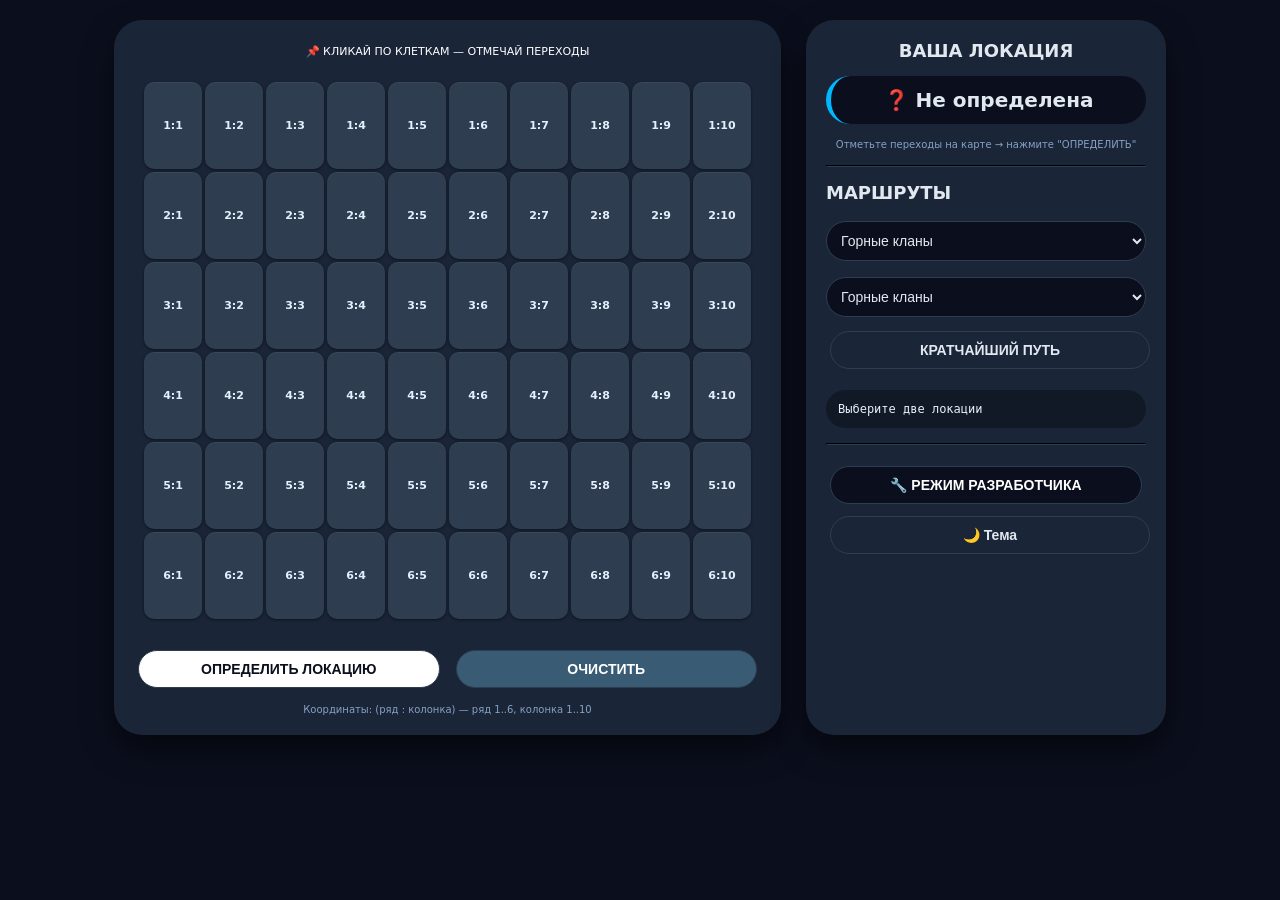
<file: index.html>
<!DOCTYPE html>
<html lang="ru">

<head>
    <meta charset="UTF-8">
    <meta name="viewport" content="width=device-width, initial-scale=1.0, maximum-scale=1.0, user-scalable=no">
    <title>Горный путеводитель | Поиск + маршруты</title>
    <link rel="icon" type="image/png" href="icon.png">
    <link rel="stylesheet" href="style.css">
</head>

<body>

    <div class="main-container">
        <!-- Секция 1: Карта для выбора переходов -->
        <div class="map-section">
            <div style="margin-bottom: 12px; text-align: center;">
                <span class="badge">📌 КЛИКАЙ ПО КЛЕТКАМ — ОТМЕЧАЙ ПЕРЕХОДЫ</span>
            </div>
            <div class="grid" id="grid10x6"></div>
            <div style="display: flex; gap: 8px; margin-top: 15px;">
                <button id="identifyBtn">ОПРЕДЕЛИТЬ ЛОКАЦИЮ</button>
                <button id="clearSelectionsBtn">ОЧИСТИТЬ</button>
            </div>
            <div class="coord-note">Координаты: (ряд : колонка) — ряд 1..6, колонка 1..10</div>
        </div>

        <!-- Секция 2: Панель результатов и маршрутов -->
        <div class="panel">
            <div style="text-align: center;">
                <h3>ВАША ЛОКАЦИЯ</h3>
                <div id="locationResult" class="location-name">❓ Не определена</div>
                <div class="coord-note">Отметьте переходы на карте → нажмите "ОПРЕДЕЛИТЬ"</div>
            </div>

            <!-- Описание выбранной локации -->
            <div id="locationDescription" class="location-description" style="display: none;">
                <h4>📖 Описание</h4>
                <div id="locationDescText"></div>
            </div>

            <hr>
            <h3>МАРШРУТЫ</h3>
            <select id="routeFromSelect"></select>
            <select id="routeToSelect"></select>
            <button id="findRouteBtn">КРАТЧАЙШИЙ ПУТЬ</button>
            <div id="routeResult" class="route-result">Выберите две локации</div>

            <hr>
            <div style="display: flex; gap: 8px;">
                <button id="showRouteBtn" style="display: none;">ПОКАЗАТЬ МАРШРУТ</button>
                <button id="devModeBtn">🔧 РЕЖИМ РАЗРАБОТЧИКА</button>
            </div>
            <button id="themeToggle">🌙 ТЕМА</button>
        </div>
    </div>

    <!-- Нижняя секция: Маршрут или Все локации -->
    <div class="bottom-section" id="bottomSection">
        <div class="section-header">
            <div class="section-title">
                <h3 id="sectionTitle">МАРШРУТ</h3>
                <span id="devModeBadge" class="dev-mode-badge" style="display: none;">DEV MODE</span>
            </div>
            <button id="closeBottomBtn" style="width: auto;"> ✕ ЗАКРЫТЬ</button>
        </div>

        <div class="legend">
            <div class="legend-item">
                <div class="legend-color legend-transition"></div>
                <span>Переход</span>
            </div>
            <div class="legend-item">
                <div class="legend-color legend-self-loop"></div>
                <span>Петля (в себя)</span>
            </div>
            <div class="legend-item">
                <div class="legend-color legend-route"></div>
                <span>Маршрут</span>
            </div>
        </div>

        <div id="routeInfoDisplay" class="route-info" style="display: none;"></div>

        <div class="locations-grid" id="locationsGrid"></div>
    </div>

    <script src="locations.js"></script>
    <script src="routes.js"></script>
    <script src="scipt.js"></script>
</body>

</html>
</file>
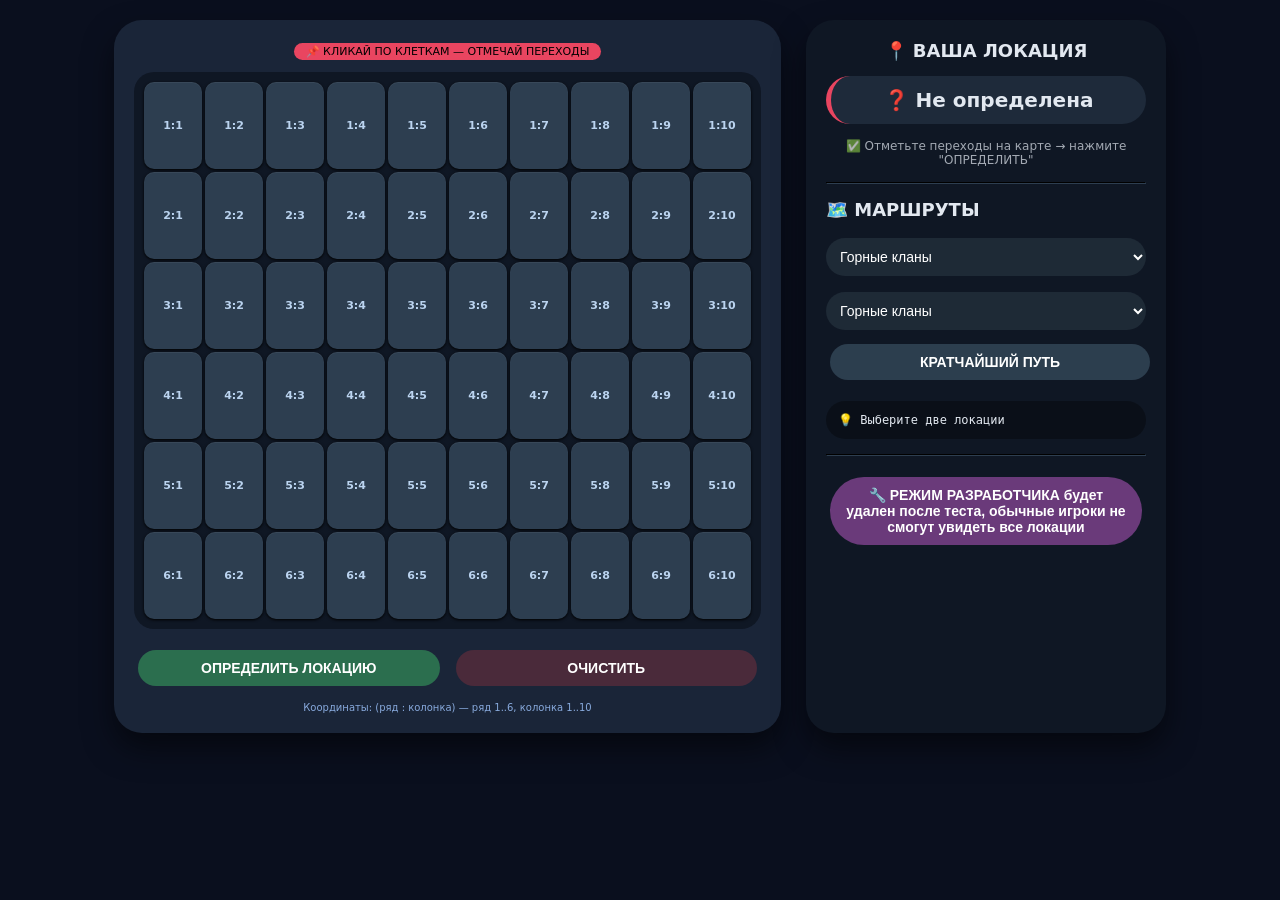
<file: 0.9.html>
<!DOCTYPE html>
<html lang="ru">
<head>
    <meta charset="UTF-8">
    <title>Карта локаций | Поиск по переходам + маршруты</title>
    <style>
        * {
            user-select: none;
            box-sizing: border-box;
        }
        body {
            background: #0a0f1e;
            font-family: 'Segoe UI', system-ui, sans-serif;
            display: flex;
            flex-direction: column;
            align-items: center;
            min-height: 100vh;
            margin: 0;
            padding: 20px;
        }
        .main-container {
            display: flex;
            gap: 25px;
            flex-wrap: wrap;
            justify-content: center;
            margin-bottom: 20px;
        }
        .map-section {
            background: #1a2538;
            border-radius: 28px;
            padding: 20px;
            box-shadow: 0 15px 30px rgba(0,0,0,0.5);
        }
        .grid {
            display: grid;
            grid-template-columns: repeat(10, 58px);
            grid-template-rows: repeat(6, 87px);
            gap: 3px;
            background: #0f1724;
            padding: 10px;
            border-radius: 20px;
        }
        .cell {
            background: #2d3e50;
            border-radius: 10px;
            display: flex;
            align-items: center;
            justify-content: center;
            font-size: 11px;
            font-weight: bold;
            color: #bbd4f0;
            cursor: pointer;
            transition: 0.08s linear;
            flex-direction: column;
            box-shadow: inset 0 1px 0 rgba(255,255,255,0.05), 0 1px 3px black;
        }
        .cell.selected {
            background: #e94560;
            color: white;
            box-shadow: 0 0 0 2px #ffb347;
            transform: scale(0.96);
        }
        .panel {
            background: #0f1724;
            border-radius: 28px;
            padding: 20px;
            width: 360px;
            color: #e2e8f0;
            box-shadow: 0 15px 30px rgba(0,0,0,0.5);
        }
        button {
            background: #2c3e4e;
            border: none;
            color: white;
            padding: 10px 16px;
            margin: 6px 4px;
            border-radius: 40px;
            font-weight: bold;
            cursor: pointer;
            width: 100%;
            font-size: 14px;
            transition: 0.1s;
        }
        button:hover {
            background: #e06c4e;
            transform: scale(0.97);
        }
        .location-name {
            background: #1e2a3a;
            padding: 12px;
            border-radius: 24px;
            margin: 15px 0;
            text-align: center;
            font-size: 20px;
            font-weight: bold;
            border-left: 5px solid #e94560;
        }
        .location-multiple {
            background: #1e2a3a;
            padding: 12px;
            border-radius: 24px;
            margin: 15px 0;
            text-align: center;
            font-size: 16px;
            border-left: 5px solid #ffaa00;
        }
        .location-multiple span {
            font-size: 14px;
            color: #ffaa66;
        }
        select {
            width: 100%;
            padding: 10px;
            margin: 8px 0;
            border-radius: 40px;
            background: #1e2a36;
            color: white;
            border: none;
            font-size: 14px;
        }
        .route-result {
            background: #00000055;
            padding: 12px;
            border-radius: 20px;
            font-size: 12px;
            margin-top: 15px;
            font-family: monospace;
            word-break: break-word;
        }
        hr {
            border-color: #2d3e50;
            margin: 15px 0;
        }
        .badge {
            background: #e94560;
            display: inline-block;
            padding: 2px 12px;
            border-radius: 30px;
            font-size: 11px;
        }
        h3 {
            margin: 0 0 10px 0;
            font-size: 18px;
        }
        .coord-note {
            font-size: 10px;
            text-align: center;
            margin-top: 10px;
            color: #88aadd;
        }
        
        /* =====================================================
           СЕКЦИЯ МАРШРУТА / ВСЕХ ЛОКАЦИЙ (СНИЗУ)
           ===================================================== */
        .bottom-section {
            background: #1a2538;
            border-radius: 28px;
            padding: 20px;
            box-shadow: 0 15px 30px rgba(0,0,0,0.5);
            width: 100%;
            max-width: 1400px;
            margin-top: 20px;
            display: none;
        }
        .bottom-section.active {
            display: block;
        }
        .section-header {
            display: flex;
            justify-content: space-between;
            align-items: center;
            margin-bottom: 15px;
        }
        .section-title {
            display: flex;
            align-items: center;
            gap: 10px;
        }
        .locations-grid {
            display: grid;
            grid-template-columns: repeat(auto-fill, minmax(280px, 1fr));
            gap: 20px;
        }
        .location-card {
            background: #0f1724;
            border-radius: 20px;
            padding: 15px;
            border: 2px solid #2d3e50;
            transition: 0.2s;
            cursor: pointer;
            position: relative;
        }
        .location-card:hover {
            border-color: #4a6fa5;
            transform: translateY(-2px);
        }
        .location-card.selected {
            border-color: #e94560;
            box-shadow: 0 0 0 3px rgba(233, 69, 96, 0.4);
            background: #1a2030;
        }
        .location-card .step-number {
            position: absolute;
            top: -10px;
            left: 15px;
            background: #e94560;
            color: white;
            width: 28px;
            height: 28px;
            border-radius: 50%;
            display: flex;
            align-items: center;
            justify-content: center;
            font-size: 14px;
            font-weight: bold;
            box-shadow: 0 2px 5px rgba(0,0,0,0.3);
        }
        .location-card-title {
            font-size: 16px;
            font-weight: bold;
            color: #e2e8f0;
            text-align: center;
            margin-bottom: 10px;
            padding-bottom: 8px;
            border-bottom: 1px solid #2d3e50;
            margin-top: 10px;
        }
        .location-card-desc {
            font-size: 11px;
            color: #88aadd;
            text-align: center;
            margin-bottom: 10px;
            min-height: 30px;
        }
        .location-card-grid {
            display: grid;
            grid-template-columns: repeat(10, 1fr);
            grid-template-rows: repeat(6, 1fr);
            gap: 1px;
            background: #1a2538;
            padding: 5px;
            border-radius: 10px;
            aspect-ratio: 10/6;
        }
        .location-card-cell {
            background: #2d3e50;
            border-radius: 3px;
            display: flex;
            align-items: center;
            justify-content: center;
            font-size: 7px;
            color: #556688;
        }
        .location-card-cell.has-transition {
            background: #4a6fa5;
            color: white;
            font-weight: bold;
        }
        .location-card-cell.self-loop {
            background: #9b59b6;
            color: white;
            box-shadow: 0 0 5px #9b59b6;
        }
        .location-card-cell.in-route {
            background: #27ae60;
            color: white;
            animation: pulse 1.5s infinite;
        }
        .location-card-cell.in-route.self-loop {
            background: #f39c12;
            box-shadow: 0 0 5px #f39c12;
        }
        @keyframes pulse {
            0%, 100% { opacity: 1; }
            50% { opacity: 0.7; }
        }
        .legend {
            display: flex;
            gap: 15px;
            justify-content: center;
            margin: 15px 0;
            flex-wrap: wrap;
        }
        .legend-item {
            display: flex;
            align-items: center;
            gap: 6px;
            font-size: 11px;
            color: #88aadd;
        }
        .legend-color {
            width: 16px;
            height: 16px;
            border-radius: 4px;
        }
        .location-description {
            background: #1e2a3a;
            padding: 15px;
            border-radius: 20px;
            margin-top: 15px;
            font-size: 13px;
            color: #aabbcc;
            line-height: 1.5;
        }
        .location-description h4 {
            margin: 0 0 8px 0;
            color: #e94560;
            font-size: 14px;
        }
        .route-info {
            background: #1e2a3a;
            padding: 12px;
            border-radius: 15px;
            margin-top: 10px;
            font-size: 12px;
            color: #27ae60;
            text-align: center;
        }
        .arrow-indicator {
            font-size: 24px;
            color: #27ae60;
            text-align: center;
            margin: 10px 0;
        }
        .dev-mode-badge {
            background: #9b59b6;
            padding: 4px 12px;
            border-radius: 20px;
            font-size: 10px;
            margin-left: 10px;
        }
        .mode-toggle {
            display: flex;
            gap: 10px;
            margin-top: 15px;
        }
        .mode-toggle button {
            width: auto;
            flex: 1;
        }
        .mode-toggle button.active {
            background: #e94560;
        }
    </style>
</head>
<body>

<div class="main-container">
    <!-- Секция 1: Карта для выбора переходов -->
    <div class="map-section">
        <div style="margin-bottom: 12px; text-align: center;">
            <span class="badge">📌 КЛИКАЙ ПО КЛЕТКАМ — ОТМЕЧАЙ ПЕРЕХОДЫ</span>
        </div>
        <div class="grid" id="grid10x6"></div>
        <div style="display: flex; gap: 8px; margin-top: 15px;">
            <button id="identifyBtn" style="background:#2b6e4e;">ОПРЕДЕЛИТЬ ЛОКАЦИЮ</button>
            <button id="clearSelectionsBtn" style="background:#4a2a3a;">ОЧИСТИТЬ</button>
        </div>
        <div class="coord-note">Координаты: (ряд : колонка) — ряд 1..6, колонка 1..10</div>
    </div>

    <!-- Секция 2: Панель результатов и маршрутов -->
    <div class="panel">
        <div style="text-align: center;">
            <h3>📍 ВАША ЛОКАЦИЯ</h3>
            <div id="locationResult" class="location-name">❓ Не определена</div>
            <p style="font-size: 12px; opacity:0.7;">✅ Отметьте переходы на карте → нажмите "ОПРЕДЕЛИТЬ"</p>
        </div>
        
        <!-- Описание выбранной локации -->
        <div id="locationDescription" class="location-description" style="display: none;">
            <h4>📖 Описание</h4>
            <div id="locationDescText"></div>
        </div>
        
        <hr>
        <h3>🗺️ МАРШРУТЫ</h3>
        <select id="routeFromSelect"></select>
        <select id="routeToSelect"></select>
        <button id="findRouteBtn">КРАТЧАЙШИЙ ПУТЬ</button>
        <div id="routeResult" class="route-result">💡 Выберите две локации</div>
        
        <hr>
        <div style="display: flex; gap: 8px;">
            <button id="showRouteBtn" style="background:#2b6e4e; display: none;">ПОКАЗАТЬ МАРШРУТ</button>
            <button id="devModeBtn" style="background:#6a3a7a;">🔧 РЕЖИМ РАЗРАБОТЧИКА будет удален после теста, обычные игроки не смогут увидеть все локации</button>
        </div>
    </div>
</div>

<!-- Нижняя секция: Маршрут или Все локации -->
<div class="bottom-section" id="bottomSection">
    <div class="section-header">
        <div class="section-title">
            <h3 id="sectionTitle">МАРШРУТ</h3>
            <span id="devModeBadge" class="dev-mode-badge" style="display: none;">DEV MODE</span>
        </div>
        <button id="closeBottomBtn" style="width: auto; background:#4a2a3a;">✕ ЗАКРЫТЬ</button>
    </div>
    
    <div class="legend">
        <div class="legend-item">
            <div class="legend-color" style="background: #4a6fa5;"></div>
            <span>Переход</span>
        </div>
        <div class="legend-item">
            <div class="legend-color" style="background: #9b59b6;"></div>
            <span>Петля (в себя)</span>
        </div>
        <div class="legend-item">
            <div class="legend-color" style="background: #27ae60;"></div>
            <span>Маршрут</span>
        </div>
        <div class="legend-item">
            <div class="legend-color" style="background: #f39c12;"></div>
            <span>Маршрут (петля)</span>
        </div>
    </div>
    
    <div id="routeInfoDisplay" class="route-info" style="display: none;"></div>
    
    <div class="locations-grid" id="locationsGrid"></div>
</div>

<script>
    // ============================================================
    // 1. БАЗА ДАННЫХ ЛОКАЦИЙ
    // ============================================================
    const locationsDB = {
        "Горные кланы": {
            transitions: ["1_9", "3_2", "3_3", "6_10"],
            description: "Нейтральная локация, граничащая с Кланом Падающей Воды и Северным Кланом",
            transitionTargets: {
                "1_9": "Мерзлые земли",
                "3_2": "Обрушенная вершина",
                "3_3": "Горы 16",
                "6_10": "Ледопад"
            }
        },
        "Развилка": {
            transitions: ["1_1", "1_6", "1_10", "6_10"],
            description: "Главная развязка гор между областями",
            transitionTargets: {
                "1_1": "Горы 100",
                "1_6": "Горы 2",
                "1_10": "Горы 24",
                "6_10": "Горы 99"
            }
        },
        "Горы 2": {
            transitions: ["1_5", "1_10", "2_6", "3_5", "4_6", "5_5", "6_1", "6_6"],
            description: "",
            transitionTargets: {
                "1_10": "Горы 3",
                "1_5": "Тупик",
                "2_6": "Тупик",
                "3_5": "Тупик",
                "4_6": "Тупик",
                "5_5": "Тупик",
                "6_1": "Развилка",
                "6_6": "Тупик"
            }
        },
        "Горы 3": {
            transitions: ["1_1", "1_10", "6_1", "6_10"],
            description: "",
            transitionTargets: {
                "1_1": "Горы 8",
                "1_10": "Горы 6",
                "6_1": "Горы 2",
                "6_10": "Горы 4"
            }
        },
        "Горы 4": {
            transitions: ["1_1", "1_10", "6_1", "6_10"],
            description: "",
            transitionTargets: {
                "1_1": "Горы 5",
                "1_10": "Горы 5",
                "6_1": "Горы 3",
                "6_10": "Горы 4"
            }
        },
        "Горы 5": {
            transitions: ["1_2", "1_10", "5_1", "6_1", "6_10"],
            description: "",
            transitionTargets: {
                "1_2": "Горы 6",
                "1_10": "Горы 5",
                "5_1": "Горы 6",
                "6_1": "Горы 4",
                "6_10": "Горы 4"
            }
        },
        "Горы 6": {
            transitions: ["1_1", "1_10", "5_10", "6_1", "6_10"],
            description: "",
            transitionTargets: {
                "1_1": "Горы 7",
                "1_10": "Горы 5",
                "5_10": "Горы 5",
                "6_1": "Горы 8",
                "6_10": "Горы 3"
            }
        },
        "Горы 7": {
            transitions: ["1_1", "1_10", "6_1", "6_10"],
            description: "",
            transitionTargets: {
               "1_1": "Горы 7",
                "1_10": "Горы 7",
                "6_1": "Горы 6",
                "6_10": "Горы 7"
            }
        },
        "Горы 8": {
            transitions: ["1_1", "1_10", "6_1", "6_10"],
            description: "",
            transitionTargets: {
               "1_1": "Горы 23",
                "1_10": "Горы 6",
                "6_1": "Горы 9",
                "6_10": "Горы 8"
            }
        },
        "Горы 9": {
            transitions: ["1_7", "1_10"],
            description: "",
            transitionTargets: {
                "1_7": "Горы 8",
                "1_10": "Горы 10"
            }
        },  
        "Горы 10": {
            transitions: ["1_7"],
            description: "",
            transitionTargets: {
                "1_7": "Горы 11"
            }
        },
        "Горы 11": {
            transitions: ["1_7"],
            description: "",
            transitionTargets: {
                "1_7": "Горы 12"
            }
        },
        "Горы 12": {
            transitions: ["1_7"],
            description: "",
            transitionTargets: {
                "1_7": "Горы 13"
            }
        },
        "Горы 13": {
            transitions: ["1_7"],
            description: "",
            transitionTargets: {
                "1_7": "Горы 14"
            }
        },
        "Горы 14": {
            transitions: ["1_7"],
            description: "",
            transitionTargets: {
                "1_7": "Горы 15"
            }
        },
        "Горы 15": {
            transitions: [
                "1_2", "1_4", "1_6", "1_7", "1_8", "1_10",
                "2_2", "2_4", "2_6", "2_8", "2_10",
                "3_2", "3_4", "3_6", "3_8", "3_10",
                "4_2", "4_4", "4_6", "4_8", "4_10",
                "5_2", "5_4", "5_6", "5_8", "5_10",
                "6_2", "6_4", "6_6", "6_8", "6_10"
            ],
            description: "",
            transitionTargets: {
                "1_2": "Тупик", "1_4": "Тупик", "1_6": "Тупик","1_7": "Горы 16", "1_8": "Тупик", "1_10": "Тупик",
                "2_2": "Тупик", "2_4": "Тупик", "2_6": "Тупик", "2_8": "Тупик", "2_10": "Тупик",
                "3_2": "Тупик", "3_4": "Тупик", "3_6": "Тупик", "3_8": "Тупик", "3_10": "Тупик",
                "4_2": "Тупик", "4_4": "Тупик", "4_6": "Тупик", "4_8": "Тупик", "4_10": "Тупик",
                "5_2": "Тупик", "5_4": "Тупик", "5_6": "Тупик", "5_8": "Тупик", "5_10": "Тупик",
                "6_2": "Тупик", "6_4": "Тупик", "6_6": "Тупик", "6_8": "Тупик", "6_10": "Тупик"
            }
        },           
        "Горы 16": {
            transitions: [
                "1_1", "1_3", "1_5", "1_7", "1_9",
                "2_1", "2_3", "2_5", "2_7", "2_9",
                "3_1", "3_3", "3_5", "3_7", "3_9",
                "4_1", "4_3", "4_5", "4_7", "4_9",
                "5_1", "5_3", "5_5", "5_7", "5_9",
                "6_1", "6_3", "6_5", "6_7", "6_9"
            ],
            description: "",
            transitionTargets: {
                "1_1": "Тупик", "1_3": "Тупик", "1_5": "Горы 18", "1_7": "Тупик", "1_9": "Тупик",
                "2_1": "Тупик", "2_3": "Тупик", "2_5": "Тупик", "2_7": "Тупик", "2_9": "Тупик",
                "3_1": "Тупик", "3_3": "Горные кланы", "3_5": "Тупик", "3_7": "Тупик", "3_9": "Тупик",
                "4_1": "Тупик", "4_3": "Тупик", "4_5": "Тупик", "4_7": "Тупик", "4_9": "Тупик",
                "5_1": "Тупик", "5_3": "Тупик", "5_5": "Тупик", "5_7": "Тупик", "5_9": "Тупик",
                "6_1": "Тупик", "6_3": "Тупик", "6_5": "Тупик", "6_7": "Тупик", "6_9": "Тупик"
            }
        },
        "Горы 18": {
            transitions: ["1_7"],
            description: "",
            transitionTargets: {
                "1_7": "Горы 19"
            }
        },
        "Горы 19": {
            transitions: ["1_7"],
            description: "",
            transitionTargets: {
                "1_7": "Горы 20"
            }
        },
        "Горы 20": {
            transitions: ["1_7"],
            description: "",
            transitionTargets: {
                "1_7": "Горы 21"
            }
        },
        "Горы 21": {
            transitions: ["1_7"],
            description: "",
            transitionTargets: {
                "1_7": "Горы 22"
            }
        },
        "Горы 22": {
            transitions: ["1_7"],
            description: "",
            transitionTargets: {
                "1_7": "Горы 23"
            }
        },
                "Горы 23": {
            transitions: ["6_10"],
            description: "",
            transitionTargets: {
                "6_10": "Горы 8"
            }
        }                                        
    };
    
    // ГРАФ для маршрутов
    const routeGraph = {
    // === Горные кланы и соседние локации ===
    "Горные кланы": ["Мерзлые земли", "Обрушенная вершина", "Горы 16", "Ледопад"],
    "Мерзлые земли": ["Горные кланы"],
    "Обрушенная вершина": ["Горные кланы"],
    "Ледопад": ["Горные кланы"],
    
    // === Горы 1 и связанные ===
    "Развилка": ["Горы 100", "Горы 2", "Горы 24", "Горы 99"],
    "Горы 100": ["Развилка"],
    "Горы 24": ["Развилка"],
    "Горы 99": ["Развилка"],
    
    // === Горы 2 (главная развязка) ===
    "Горы 2": ["Горы 3", "Развилка"],
    "Горы 3": ["Горы 2", "Горы 8", "Горы 6", "Горы 4"],
    
    // === Горы 4-8 (центральный кластер) ===
    "Горы 4": ["Горы 5", "Горы 3"],
    "Горы 5": ["Горы 6", "Горы 4"],
    "Горы 6": ["Горы 7", "Горы 5", "Горы 8", "Горы 3"],
    "Горы 7": ["Горы 6"],
    "Горы 8": ["Горы 23", "Горы 6", "Горы 9"],
    
    // === Горы 9-15 (линейная цепочка) ===
    "Горы 9": ["Горы 8", "Горы 10"],
    "Горы 10": ["Горы 9", "Горы 11"],
    "Горы 11": ["Горы 10", "Горы 12"],
    "Горы 12": ["Горы 11", "Горы 13"],
    "Горы 13": ["Горы 12", "Горы 14"],
    "Горы 14": ["Горы 13", "Горы 15"],
    "Горы 15": ["Горы 14", "Горы 16"],
    
    // === Горы 16-23 (верхний кластер) ===
    "Горы 16": ["Горы 18", "Горные кланы"],
    "Горы 18": ["Горы 19"],
    "Горы 19": ["Горы 20"],
    "Горы 20": ["Горы 21"],
    "Горы 21": ["Горы 22"],
    "Горы 22": ["Горы 23"],
    "Горы 23": ["Горы 8"]
    };
    
    // ============================================================
    // 2. НАСТРОЙКА СЕТКИ
    // ============================================================
    const ROWS = 6;
    const COLS = 10;
    
    let selectedCells = new Set();
    let selectedLocation = null;
    let currentRoute = null;
    let routeTransitions = {};
    let devMode = false;  // Режим разработчика (будет удален после теста, обычные игроки не смогут увидеть все локации)
    
    function renderMap() {
        const container = document.getElementById('grid10x6');
        container.innerHTML = '';
        
        for (let row = 1; row <= ROWS; row++) {
            for (let col = 1; col <= COLS; col++) {
                const cellId = `${row}_${col}`;
                const isSelected = selectedCells.has(cellId);
                const cellDiv = document.createElement('div');
                cellDiv.className = 'cell';
                if (isSelected) cellDiv.classList.add('selected');
                cellDiv.innerHTML = `<span>${row}:${col}</span>`;
                cellDiv.onclick = (function(id) {
                    return function() {
                        if (selectedCells.has(id)) {
                            selectedCells.delete(id);
                        } else {
                            selectedCells.add(id);
                        }
                        renderMap();
                    };
                })(cellId);
                container.appendChild(cellDiv);
            }
        }
    }
    
    // ============================================================
    // 3. ОПРЕДЕЛЕНИЕ ЛОКАЦИИ
    // ============================================================
    function identifyLocation() {
        const selectedArray = Array.from(selectedCells).sort();
        if (selectedArray.length === 0) {
            document.getElementById('locationResult').innerHTML = "❓ Нет отметок";
            document.getElementById('locationResult').className = "location-name";
            document.getElementById('locationDescription').style.display = 'none';
            selectedLocation = null;
            return;
        }
        
        let matchingLocations = [];
        
        for (let [locName, data] of Object.entries(locationsDB)) {
            const locTransitions = [...data.transitions].sort();
            if (JSON.stringify(locTransitions) === JSON.stringify(selectedArray)) {
                matchingLocations.push(locName);
            }
        }
        
        const resultDiv = document.getElementById('locationResult');
        const descDiv = document.getElementById('locationDescription');
        const descText = document.getElementById('locationDescText');
        
        if (matchingLocations.length === 0) {
            resultDiv.innerHTML = "❌ Неизвестная локация<br><span style='font-size:11px'>Нет совпадений в базе</span>";
            resultDiv.className = "location-name";
            descDiv.style.display = 'none';
            selectedLocation = null;
        } 
        else if (matchingLocations.length === 1) {
            resultDiv.innerHTML = `${matchingLocations[0]}`;
            resultDiv.className = "location-name";
            selectedLocation = matchingLocations[0];
            descText.innerHTML = locationsDB[selectedLocation].description;
            descDiv.style.display = 'block';
        }
        else {
            let listHtml = "⚠️ НЕСКОЛЬКО ВАРИАНТОВ:<br>";
            matchingLocations.forEach(name => {
                listHtml += `<span>📍 ${name}</span><br>`;
            });
            listHtml += "<span style='font-size:10px'>➡️ У этих локаций одинаковые переходы</span>";
            resultDiv.innerHTML = listHtml;
            resultDiv.className = "location-multiple";
            descDiv.style.display = 'none';
            selectedLocation = null;
        }
    }
    
    // ============================================================
    // 4. ПОИСК ПУТИ
    // ============================================================
    function findShortestPathByName(startName, endName) {
        if (startName === endName) return [startName];
        
        const queue = [[startName]];
        const visited = new Set();
        visited.add(startName);
        
        while (queue.length > 0) {
            const path = queue.shift();
            const current = path[path.length - 1];
            const neighbors = routeGraph[current] || [];
            
            for (let next of neighbors) {
                if (!visited.has(next)) {
                    const newPath = [...path, next];
                    if (next === endName) return newPath;
                    visited.add(next);
                    queue.push(newPath);
                }
            }
        }
        return null;
    }
    
    function getRouteTransitions(path) {
        const transitions = {};
        
        for (let i = 0; i < path.length - 1; i++) {
            const fromLoc = path[i];
            const toLoc = path[i + 1];
            const locData = locationsDB[fromLoc];
            
            if (locData && locData.transitionTargets) {
                for (let [cellId, target] of Object.entries(locData.transitionTargets)) {
                    if (target === toLoc) {
                        if (!transitions[fromLoc]) {
                            transitions[fromLoc] = [];
                        }
                        transitions[fromLoc].push(cellId);
                        break;
                    }
                }
            }
        }
        
        return transitions;
    }
    
    // ============================================================
    // 5. ЗАПОЛНЕНИЕ СПИСКОВ
    // ============================================================
    function populateSelects() {
        const fromSelect = document.getElementById('routeFromSelect');
        const toSelect = document.getElementById('routeToSelect');
        const names = Object.keys(locationsDB);
        
        fromSelect.innerHTML = '';
        toSelect.innerHTML = '';
        
        names.forEach(name => {
            const opt1 = document.createElement('option');
            opt1.value = name;
            opt1.textContent = name;
            const opt2 = document.createElement('option');
            opt2.value = name;
            opt2.textContent = name;
            fromSelect.appendChild(opt1);
            toSelect.appendChild(opt2);
        });
    }
    
    function showRoute() {
        const from = document.getElementById('routeFromSelect').value;
        const to = document.getElementById('routeToSelect').value;
        if (!from || !to) return;
        
        const path = findShortestPathByName(from, to);
        const resultDiv = document.getElementById('routeResult');
        const showRouteBtn = document.getElementById('showRouteBtn');
        
        if (path) {
            resultDiv.innerHTML = `КРАТЧАЙШИЙ ПУТЬ:<br> ${path.join(' → ')}<br>Длина: ${path.length - 1} переход(ов)`;
            currentRoute = path;
            routeTransitions = getRouteTransitions(path);
            selectedLocation = null;
            showRouteBtn.style.display = 'block';
        } else {
            resultDiv.innerHTML = `❌ Путь между "${from}" и "${to}" не найден`;
            currentRoute = null;
            routeTransitions = {};
            showRouteBtn.style.display = 'none';
        }
    }
    
    // ============================================================
    // 6. ОТОБРАЖЕНИЕ ЛОКАЦИЙ (МАРШРУТ ИЛИ ВСЕ)
    // ============================================================
    function createLocationCard(locName, data, stepNumber = null, routeCellsForLoc = []) {
        const card = document.createElement('div');
        card.className = 'location-card';
        
        if (selectedLocation === locName) {
            card.classList.add('selected');
        }
        
        // Номер шага (только для маршрута)
        if (stepNumber !== null) {
            const stepBadge = document.createElement('div');
            stepBadge.className = 'step-number';
            stepBadge.textContent = stepNumber;
            card.appendChild(stepBadge);
        }
        
        // Заголовок
        const title = document.createElement('div');
        title.className = 'location-card-title';
        title.textContent = locName;
        card.appendChild(title);
        
        // Описание
        const desc = document.createElement('div');
        desc.className = 'location-card-desc';
        desc.textContent = data.description;
        card.appendChild(desc);
        
        // Мини-сетка
        const grid = document.createElement('div');
        grid.className = 'location-card-grid';
        
        for (let row = 1; row <= ROWS; row++) {
            for (let col = 1; col <= COLS; col++) {
                const cellId = `${row}_${col}`;
                const cell = document.createElement('div');
                cell.className = 'location-card-cell';
                
                if (data.transitions.includes(cellId)) {
                    const target = data.transitionTargets[cellId];
                    const isSelfLoop = (target === locName);
                    const isInRoute = routeCellsForLoc.includes(cellId);
                    
                    if (isInRoute) {
                        cell.classList.add('in-route');
                        if (isSelfLoop) {
                            cell.classList.add('self-loop');
                        }
                    } else {
                        cell.classList.add('has-transition');
                        if (isSelfLoop) {
                            cell.classList.add('self-loop');
                        }
                    }
                }
                
                grid.appendChild(cell);
            }
        }
        
        card.appendChild(grid);
        
        // Клик по карточке
        card.onclick = () => {
            selectedLocation = locName;
            currentRoute = null;
            routeTransitions = {};
            document.getElementById('routeResult').innerHTML = '💡 Выберите две локации';
            document.getElementById('routeInfoDisplay').style.display = 'none';
            document.getElementById('showRouteBtn').style.display = 'none';
            
            document.querySelectorAll('.location-card').forEach(c => c.classList.remove('selected'));
            card.classList.add('selected');
            
            document.getElementById('locationResult').innerHTML = `${locName}`;
            document.getElementById('locationResult').className = "location-name";
            document.getElementById('locationDescText').innerHTML = data.description;
            document.getElementById('locationDescription').style.display = 'block';
            
            selectedCells.clear();
            data.transitions.forEach(t => selectedCells.add(t));
            renderMap();
            
            // Перерисовываем карточки для обновления выделения
            if (currentRoute && !devMode) {
                renderRouteLocations();
            } else if (devMode) {
                renderAllLocations();
            }
        };
        
        return card;
    }
    
    function renderRouteLocations() {
        const container = document.getElementById('locationsGrid');
        container.innerHTML = '';
        
        if (!currentRoute || currentRoute.length === 0) return;
        
        document.getElementById('sectionTitle').textContent = 'МАРШРУТ';
        document.getElementById('devModeBadge').style.display = 'none';
        
        const routeInfoDisplay = document.getElementById('routeInfoDisplay');
        routeInfoDisplay.style.display = 'block';
        routeInfoDisplay.innerHTML = `Маршрут: ${currentRoute.join(' → ')} (подсвечены используемые переходы)`;
        
        // Рендерим локации СТРОГО по порядку маршрута
        currentRoute.forEach((locName, index) => {
            const data = locationsDB[locName];
            const routeCellsForLoc = routeTransitions[locName] || [];
            const card = createLocationCard(locName, data, index + 1, routeCellsForLoc);
            container.appendChild(card);
        });
    }
    
    function renderAllLocations() {
        const container = document.getElementById('locationsGrid');
        container.innerHTML = '';
        
        document.getElementById('sectionTitle').textContent = '🔧 ВСЕ ЛОКАЦИИ';
        document.getElementById('devModeBadge').style.display = 'inline-block';
        document.getElementById('routeInfoDisplay').style.display = 'none';
        
        for (let [locName, data] of Object.entries(locationsDB)) {
            const card = createLocationCard(locName, data, null, []);
            container.appendChild(card);
        }
    }
    
    function showBottomSection(mode) {
        const section = document.getElementById('bottomSection');
        const showRouteBtn = document.getElementById('showRouteBtn');
        
        section.classList.add('active');
        
        if (mode === 'route' && currentRoute) {
            devMode = false;
            showRouteBtn.style.display = 'none';
            renderRouteLocations();
        } else if (mode === 'dev') {
            devMode = true;
            currentRoute = null;
            routeTransitions = {};
            document.getElementById('routeResult').innerHTML = '💡 Выберите две локации';
            renderAllLocations();
        }
    }
    
    // ============================================================
    // 7. ВАЛИДАЦИЯ ДАННЫХ
    // ============================================================
    function validateLocationData(data) {
        if (!data.transitions || !Array.isArray(data.transitions)) {
            return false;
        }
        if (!data.transitionTargets || typeof data.transitionTargets !== 'object') {
            return false;
        }
        return true;
    }

    // ============================================================
    // 8. ЗАПУСК
    // ============================================================
    function init() {
        // ✅ Валидация базы данных при запуске
        let validCount = 0;
        let invalidCount = 0;
        
        for (let [locName, data] of Object.entries(locationsDB)) {
            if (!validateLocationData(data)) {
                console.error(`⚠️ Локация "${locName}" имеет неверный формат!`);
                invalidCount++;
            } else {
                validCount++;
            }
        }
        
        console.log(`📊 База данных загружена: ${validCount} локаций OK, ${invalidCount} ошибок`);
        
        // ✅ Инициализация
        renderMap();
        populateSelects();
        
        // ✅ Обработчики кнопок
        document.getElementById('identifyBtn').onclick = identifyLocation;
        
        document.getElementById('clearSelectionsBtn').onclick = () => {
            selectedCells.clear();
            renderMap();
            document.getElementById('locationResult').innerHTML = "❓ Не определена";
            document.getElementById('locationResult').className = "location-name";
            document.getElementById('locationDescription').style.display = 'none';
            selectedLocation = null;
        };
        
        document.getElementById('findRouteBtn').onclick = showRoute;
        
        document.getElementById('showRouteBtn').onclick = () => {
            showBottomSection('route');
        };
        
        document.getElementById('devModeBtn').onclick = () => {
            showBottomSection('dev');
        };
        
        document.getElementById('closeBottomBtn').onclick = () => {
            document.getElementById('bottomSection').classList.remove('active');
            document.getElementById('showRouteBtn').style.display = currentRoute ? 'block' : 'none';
        };
    }
    
    init();
</script>
</body>
</html>
</file>
<file: style.css>
:root {
    /* Тёмная тема (по умолчанию) */
    --bg-primary: #0B0F1D;
    --bg-secondary: #1A2538;
    --bg-panel: #1A2538;
    --bg-card: #0B0F1D;
    --text-primary: #e2e8f0;
    --text-secondary: #e4f0ff;
    --text-muted: #87a1c2;
    --accent: #00B8FF;
    --accent-hover: #00B8FF;
    --cell-bg: #2E3E50;
    --cell-text: #e4f0ff;
    --border-color: #2d3e50;
    --shadow: rgba(0, 0, 0, 0.5);

    /* Для карточек локаций */
    --card-border-hover: #ffffff;
    --card-title-border: #2d3e50;
    --card-cell-bg: #2E3E50;

    /* Для элементов маршрута */
    --step-number-bg: #00B8FF;
    --step-number-shadow: rgba(0, 0, 0, 0.3);
    --route-info-bg: #1e2a3a;
    --route-info-text: #87a1c2;

    /* Для переходов */
    --transition-bg: #5e86a1;
    --self-loop-bg: #00B8FF;
    --in-route-bg: #00D56A;
    --legend-transition-bg: #5e86a1;
    --legend-self-loop-bg: #00B8FF;
    --legend-route-bg: #00D56A;

    /* Для описаний */
    --desc-bg: #2E3E50;
    --desc-text: #E7EDF4;
    --desc-title: #00B8FF;

    /* Для бейджей */
    --badge-bg: #1A2538;
    --dev-badge-bg: #0B0F1D;
    --warning-border: #ffaa00;
    --warning-text: #ffaa66;

    /* Для кнопок */
    --btn-identify-bg: #ffffff;
    --btn-identify-text: #0B0F1D;
    --btn-clear-bg: #395B74;
    --btn-clear-text: #ffffff;
    --btn-show-route-bg: #ffffff;
    --btn-show-route-text: #0B0F1D;
    --btn-dev-bg: #0B0F1D;
    --btn-dev-text: #ffffff;
    --btn-close-bg: #395B74;
    --btn-close-text: #ffffff;
    --btn-default-bg: var(--bg-secondary);
    --btn-default-text: var(--text-primary);
    --btn-default-hover-bg: var(--accent-hover);
    --btn-default-hover-text: #ffffff;
}

[data-theme="light"] {
    /* Светлая тема */
    --bg-primary: #B1BECF;
    --bg-secondary: #ffffff;
    --bg-panel: #ffffff;
    --bg-card: #f0f5fa;
    --text-primary: #2d3e50;
    --text-secondary: #2d3e50;
    --cell-bg: #B1BECF;
    --cell-text: #395B74;
    --border-color: #7f97a8;
    --shadow: rgba(56, 76, 94, 0.5);

    /* Для описаний */
    --desc-bg: #E7EDF4;
    --desc-text: #2E3E50;
    --desc-title: #00B8FF;

    /* Для карточек локаций */
    --card-border-hover: #6dd6ff;
    --card-cell-bg: #c7d1df;

    /* Для бейджей */
    --badge-bg: #0B0F1D;

    /* Для кнопок */
    --btn-identify-bg: #395B74;
    --btn-identify-text: #ffffff;
    --btn-clear-bg: #B1BECF;
    --btn-clear-text: #395B74;
    --btn-show-route-bg: #00B8FF;
    --btn-show-route-text: #ffffff;
    --btn-close-bg: #0B0F1D;
    --btn-close-text: #ffffff;
    --btn-default-bg: var(--bg-secondary);
    --btn-default-text: var(--text-primary);
    --btn-default-hover-bg: var(--accent-hover);
    --btn-default-hover-text: #ffffff;
}

* {
    user-select: none;
    box-sizing: border-box;
}

body {
    background: var(--bg-primary);
    font-family: 'Segoe UI', system-ui, sans-serif;
    display: flex;
    flex-direction: column;
    align-items: center;
    min-height: 100vh;
    margin: 0;
    padding: 20px;
    color: var(--text-primary);
    transition: background 0.3s, color 0.3s;
}

.main-container {
    display: flex;
    gap: 25px;
    flex-wrap: wrap;
    justify-content: center;
    margin-bottom: 20px;
}

.map-section {
    background: var(--bg-secondary);
    border-radius: 28px;
    padding: 20px;
    box-shadow: 0 15px 30px var(--shadow);
    text-align: center;
}

.grid {
    display: grid;
    grid-template-columns: repeat(10, 58px);
    grid-template-rows: repeat(6, 87px);
    gap: 3px;
    background: var(--bg-panel);
    padding: 10px;
    border-radius: 20px;
    margin: 0 auto;
    width: fit-content;
}

.cell {
    background: var(--cell-bg);
    border-radius: 10px;
    display: flex;
    align-items: center;
    justify-content: center;
    font-size: 11px;
    font-weight: bold;
    color: var(--cell-text);
    cursor: pointer;
    transition: 0.08s linear;
    flex-direction: column;
    box-shadow: inset 0 1px 0 rgba(255, 255, 255, 0.05), 0 1px 3px var(--shadow);
}

.cell.selected {
    background: var(--accent);
    color: white;
    box-shadow: 0 0 0 2px #88ddff;
    transform: scale(0.96);
}

.panel {
    background: var(--bg-panel);
    border-radius: 28px;
    padding: 20px;
    width: 360px;
    color: var(--text-primary);
    box-shadow: 0 15px 30px var(--shadow);
}

button {
    background: var(--bg-secondary);
    border: none;
    color: var(--text-primary);
    padding: 10px 16px;
    margin: 6px 4px;
    border-radius: 40px;
    font-weight: bold;
    cursor: pointer;
    width: 100%;
    font-size: 14px;
    transition: 0.1s;
    border: 1px solid var(--border-color);
}

button:hover {
    background: var(--accent-hover);
    color: white;
    transform: scale(0.97);
}

.location-name {
    background: var(--bg-card);
    padding: 12px;
    border-radius: 24px;
    margin: 15px 0;
    text-align: center;
    font-size: 20px;
    font-weight: bold;
    border-left: 5px solid var(--accent);
    color: var(--text-primary);
}

.location-multiple {
    background: var(--desc-bg);
    padding: 12px;
    border-radius: 24px;
    margin: 15px 0;
    text-align: center;
    font-size: 16px;
    border-left: 5px solid var(--warning-border);
    color: var(--text-primary);
}

.location-multiple span {
    font-size: 14px;
    color: var(--warning-text);
}

select {
    width: 100%;
    padding: 10px;
    margin: 8px 0;
    border-radius: 40px;
    background: var(--bg-card);
    color: var(--text-primary);
    border: 1px solid var(--border-color);
    font-size: 14px;
}

.route-result {
    background: rgba(0, 0, 0, 0.33);
    padding: 12px;
    border-radius: 20px;
    font-size: 12px;
    margin-top: 15px;
    font-family: monospace;
    word-break: break-word;
    color: var(--text-secondary);
}

[data-theme="light"] .route-result {
    background: rgba(0, 0, 0, 0.1);
}

hr {
    border-color: var(--border-color);
    margin: 15px 0;
}

.badge {
    background: var(--badge-bg);
    display: inline-block;
    padding: 2px 12px;
    border-radius: 30px;
    font-size: 11px;
    color: white;
}

h3 {
    margin: 0 0 10px 0;
    font-size: 18px;
    color: var(--text-primary);
}

.coord-note {
    font-size: 10px;
    text-align: center;
    margin-top: 10px;
    color: var(--text-muted);
}

/* =====================================================
    СЕКЦИЯ МАРШРУТА / ВСЕХ ЛОКАЦИЙ (СНИЗУ)
    ===================================================== */
.bottom-section {
    background: var(--bg-secondary);
    border-radius: 28px;
    padding: 20px;
    box-shadow: 0 15px 30px var(--shadow);
    width: 100%;
    max-width: 1400px;
    margin-top: 20px;
    display: none;
}

.bottom-section.active {
    display: block;
}

.section-header {
    display: flex;
    justify-content: space-between;
    align-items: center;
    margin-bottom: 15px;
}

.section-title {
    display: flex;
    align-items: center;
    justify-content: center;
    gap: 10px;
    width: 100%;
}

.section-title h3 {
    margin: 0;
    font-size: 18px;
    font-weight: bold;
    color: var(--text-primary);
}

.locations-grid {
    display: grid;
    grid-template-columns: repeat(auto-fill, minmax(280px, 1fr));
    gap: 20px;
}

.location-card {
    background: var(--bg-card);
    border-radius: 20px;
    padding: 15px;
    border: 2px solid var(--border-color);
    transition: 0.2s;
    cursor: pointer;
    position: relative;
    color: var(--text-primary);
}

.location-card:hover {
    border-color: var(--card-border-hover);
    transform: translateY(-2px);
}

.location-card.selected {
    border-color: var(--accent);
    box-shadow: 0 0 0 3px rgba(62, 178, 255, 0.4);
    background: var(--card-selected-bg);
}

.location-card .step-number {
    position: absolute;
    top: -10px;
    left: 15px;
    background: var(--step-number-bg);
    color: white;
    width: 28px;
    height: 28px;
    border-radius: 50%;
    display: flex;
    align-items: center;
    justify-content: center;
    font-size: 14px;
    font-weight: bold;
    box-shadow: 0 2px 5px var(--step-number-shadow);
}

.location-card-title {
    font-size: 16px;
    font-weight: bold;
    color: var(--text-primary);
    text-align: center;
    margin-bottom: 10px;
    padding-bottom: 8px;
    border-bottom: 1px solid var(--card-title-border);
    margin-top: 10px;
}

.location-card-desc {
    font-size: 11px;
    color: var(--text-muted);
    text-align: center;
    margin-bottom: 10px;
    min-height: 30px;
}

.location-card-grid {
    display: grid;
    grid-template-columns: repeat(10, 1fr);
    grid-template-rows: repeat(6, 1fr);
    gap: 1px;
    background: var(--card-grid-bg);
    padding: 5px;
    border-radius: 10px;
    aspect-ratio: 10/6;
}

.location-card-cell {
    background: var(--card-cell-bg);
    border-radius: 3px;
    display: flex;
    align-items: center;
    justify-content: center;
    font-size: 7px;
    color: var(--card-cell-text);
}

.location-card-cell.has-transition {
    background: var(--transition-bg);
    color: white;
    font-weight: bold;
}

.location-card-cell.self-loop {
    background: var(--self-loop-bg);
    color: white;
    box-shadow: 0 0 5px var(--self-loop-shadow);
}

.location-card-cell.in-route {
    background: var(--in-route-bg);
    color: white;
    animation: pulse 1.5s infinite;
}

@keyframes pulse {

    0%,
    100% {
        opacity: 1;
    }

    50% {
        opacity: 0.7;
    }
}

.legend {
    display: flex;
    gap: 15px;
    justify-content: center;
    margin: 15px 0;
    flex-wrap: wrap;
}

.legend-item {
    display: flex;
    align-items: center;
    gap: 6px;
    font-size: 11px;
    color: var(--text-muted);
}

.legend-color {
    width: 16px;
    height: 16px;
    border-radius: 4px;
}

.location-description {
    background: var(--desc-bg);
    padding: 15px;
    border-radius: 20px;
    margin-top: 15px;
    font-size: 13px;
    color: var(--desc-text);
    line-height: 1.5;
}

.location-description h4 {
    margin: 0 0 8px 0;
    color: var(--desc-title);
    font-size: 14px;
}

.route-info {
    padding: 12px;
    border-radius: 15px;
    margin-top: 10px;
    font-size: 12px;
    color: var(--route-info-text);
    text-align: center;
}

.dev-mode-badge {
    background: var(--dev-badge-bg);
    padding: 4px 12px;
    border-radius: 20px;
    font-size: 10px;
    margin-left: 10px;
    color: white;
}

/* =====================================================
    АДАПТИВ ДЛЯ МОБИЛЬНЫХ УСТРОЙСТВ
    ===================================================== */
@media (max-width: 768px) {
    body {
        padding: 10px;
        align-items: flex-start;
    }

    .main-container {
        flex-direction: column;
        gap: 15px;
    }

    .map-section,
    .panel {
        width: 100%;
        max-width: 100%;
        padding: 15px;
        border-radius: 20px;
    }

    .grid {
        grid-template-columns: repeat(10, 32px);
        grid-template-rows: repeat(6, 48px);
        gap: 2px;
        padding: 5px;
    }

    .cell {
        font-size: 8px;
        border-radius: 6px;
    }

    .panel {
        width: 100%;
    }

    .location-name,
    .location-multiple {
        font-size: 16px;
        padding: 10px;
    }

    .bottom-section {
        padding: 15px;
    }

    .locations-grid {
        grid-template-columns: repeat(2, 1fr);
        gap: 10px;
    }

    .location-card-grid {
        grid-template-rows: repeat(6, 20px);
    }

    .section-header {
        flex-direction: column;
        gap: 10px;
    }

    .section-title {
        position: static;
        transform: none;
        justify-content: center;
        width: 100%;
    }

    #closeBottomBtn {
        width: 100%;
    }

    .legend {
        gap: 8px;
    }

    .legend-item {
        font-size: 10px;
    }
}

@media (max-width: 375px) {
    .grid {
        grid-template-columns: repeat(10, 28px);
        grid-template-rows: repeat(6, 42px);
    }

    .cell {
        font-size: 7px;
    }

    .location-card-grid {
        grid-template-rows: repeat(6, 18px);
    }
}

/* === Все кнопки через переменные === */
#identifyBtn {
    background: var(--btn-identify-bg) !important;
    color: var(--btn-identify-text) !important;
}

#clearSelectionsBtn {
    background: var(--btn-clear-bg) !important;
    color: var(--btn-clear-text) !important;
}

#showRouteBtn {
    background: var(--btn-show-route-bg) !important;
    color: var(--btn-show-route-text) !important;
}

#devModeBtn {
    background: var(--btn-dev-bg) !important;
    color: var(--btn-dev-text) !important;
}

#closeBottomBtn {
    background: var(--btn-close-bg) !important;
    color: var(--btn-close-text) !important;
}

button:hover {
    background: var(--btn-default-hover-bg) !important;
    color: var(--btn-default-hover-text) !important;
}

.legend-transition {
    background: var(--legend-transition-bg) !important;
}

.legend-self-loop {
    background: var(--legend-self-loop-bg) !important;
}

.legend-route {
    background: var(--legend-route-bg) !important;
}
</file>
